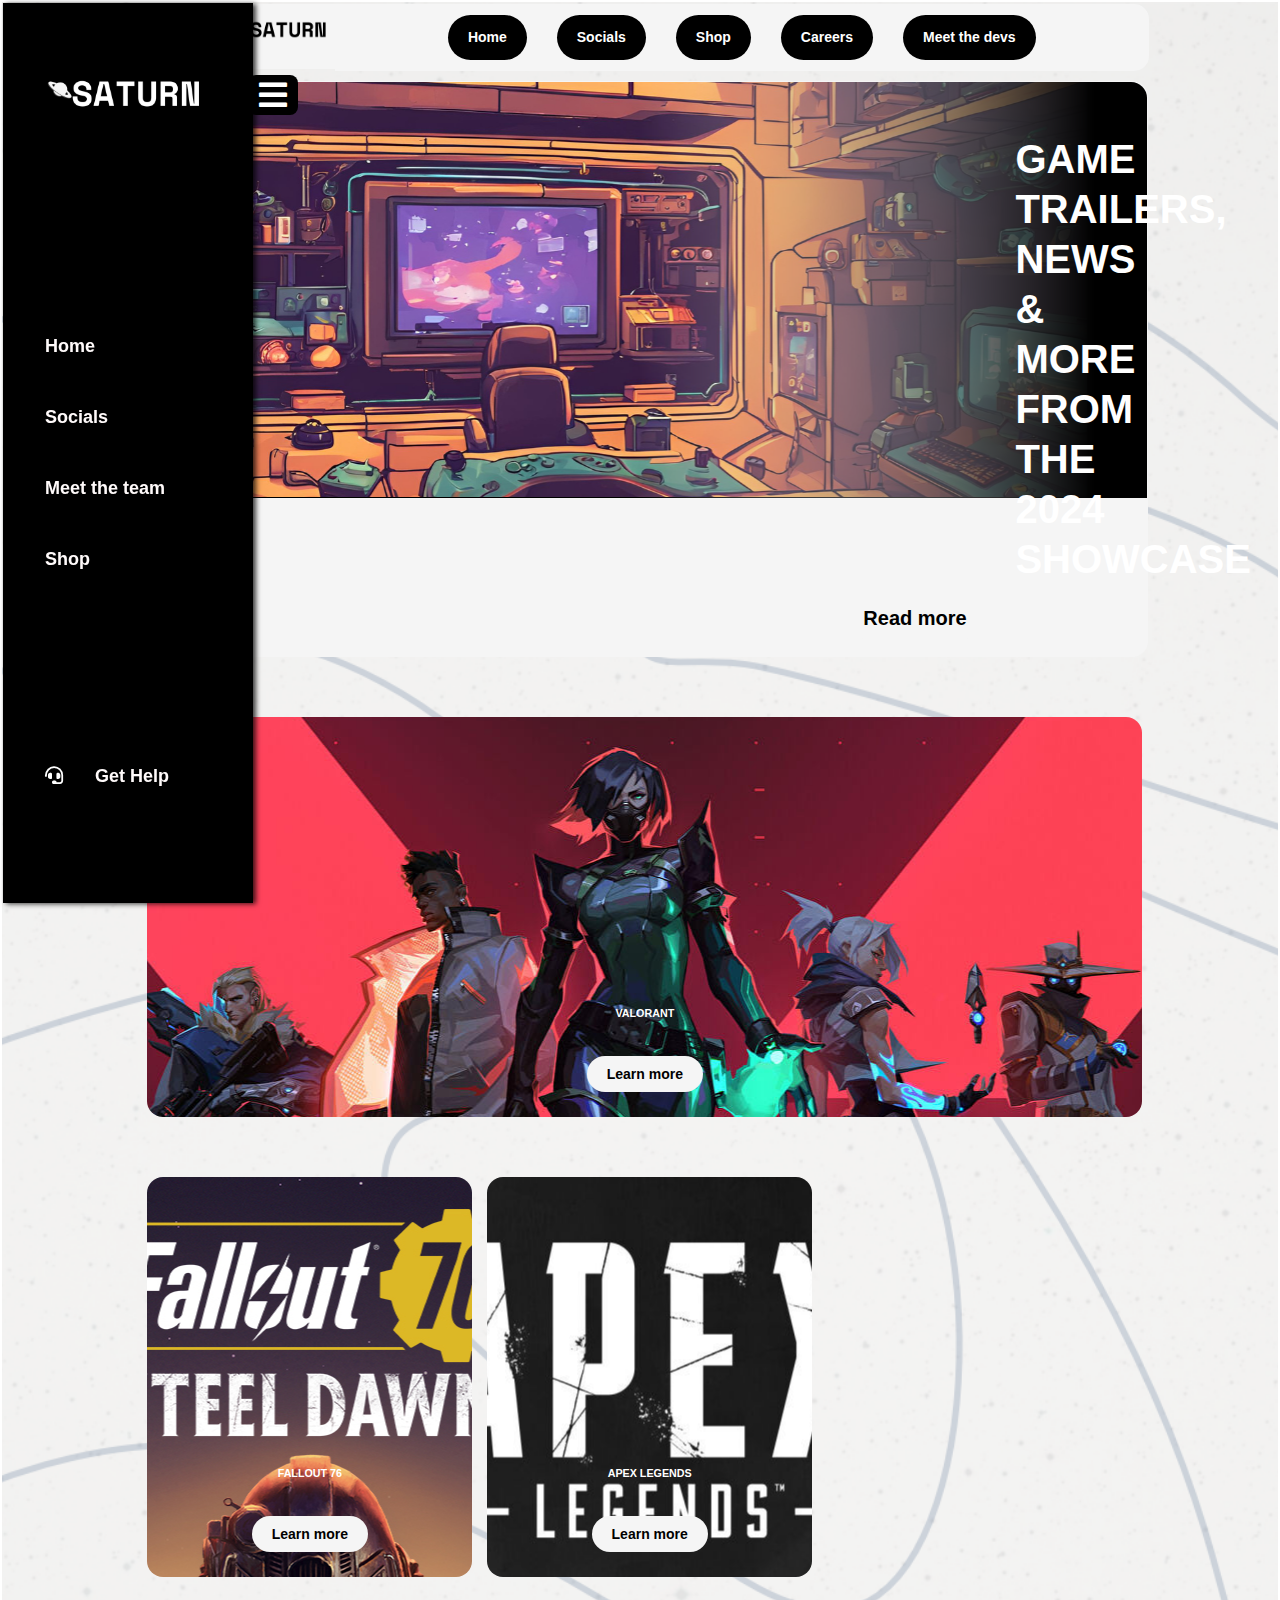
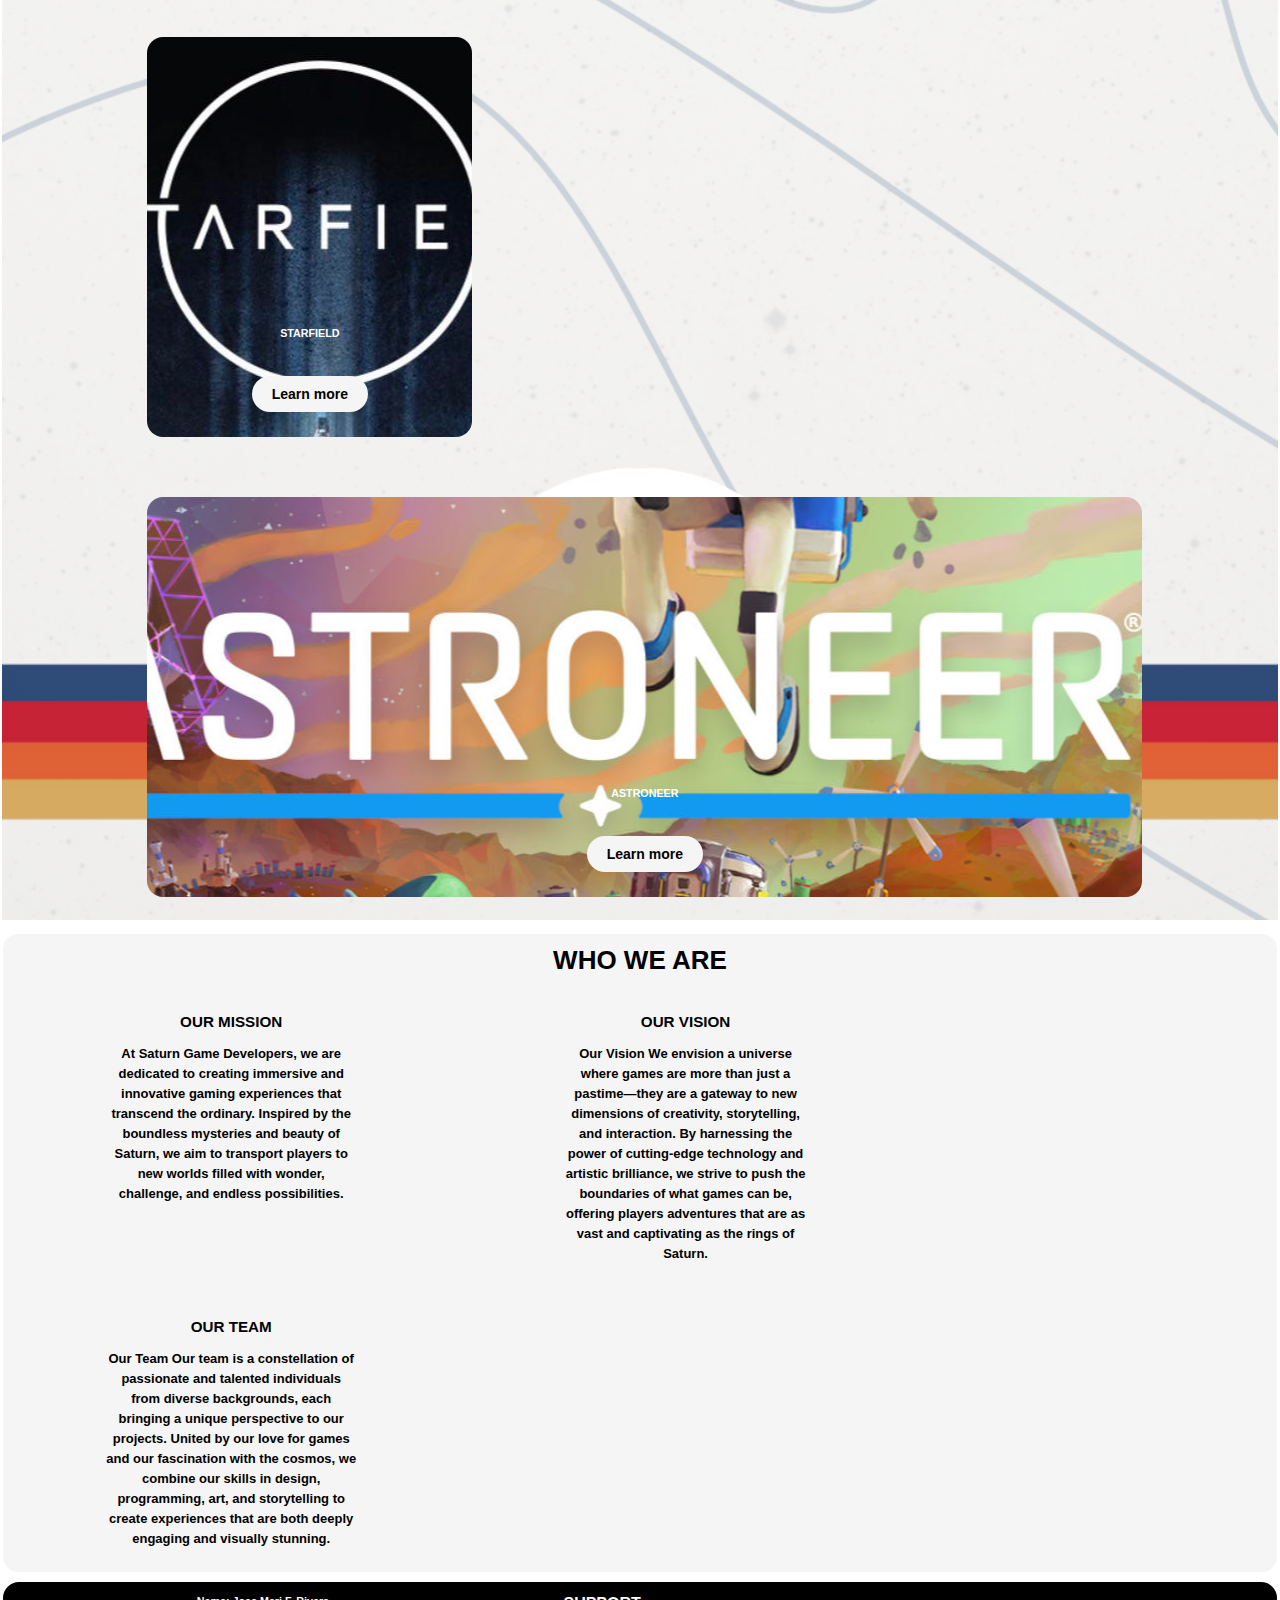
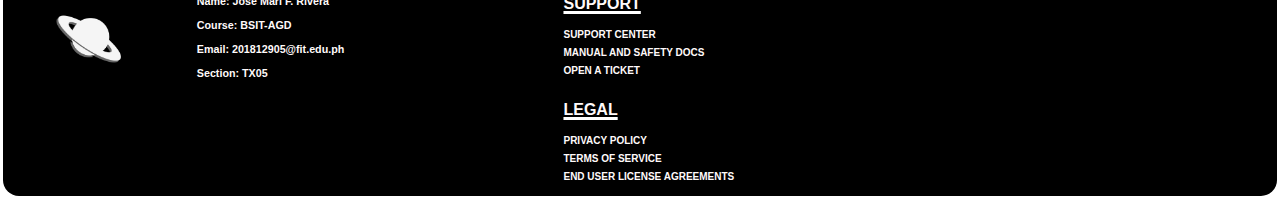
<file: index.html>
<!DOCTYPE html>

<html lang="eng">
    <head>
        <meta charset="UTF-8">
        <title>Layout-With-Logo(Rivera,Jose Mari F.)</title>
        <link rel="stylesheet" href="style.css">
        <link rel="stylesheet" href="https://pro.fontawesome.com/releases/v5.10.0/css/all.css">

    </head>
    <body>
      <section class="bg-section">
                  
        <input type="checkbox" id="toggler"/>
        <aside class="aside-wrapper">
          <h1 class="logo-text"><span><a href="index.html"><image id="img-div" src="SATURN_Logo3.png" width="100%"></image> </a></span> <label for="toggler">
            <i class="fas fa-bars sidebar-toggle"></i></label></h1>
        
          <ul>
            <li><a href="index.html">Home</a><br></li>
            <li><a href="about.html">Socials</a><br></li>
            <li><a href="#">Meet the team</a><br></li>
            <li><a href="games.html">Shop</a><br></li>
          </ul>
        
          <ul>
            <li><i class="fas fa-headset"></i><a href="#">Get Help</a></li>
          </ul>
        </aside>
        <div id="wrapper-div">
            <div id="logo-div">
                <a href="index.html"><image id="img-div" src="Saturn_Logo2.png" width="100%"></image> </a>
            </div>
    
            <div id="nav-div">
                <a href="index.html">Home</a>
                <a href="about.html">Socials</a>
                <a href="games.html">Shop</a>
                <a href="">Careers</a>
                <a href="">Meet the devs</a>
            </div>

        </div>

    <div id="wrapper-div">
        <div id="main-div" class="clearfix">

            <div id="bodyarea-div">
                <div id="bodyarea-div" class="news">
                    <h1>GAME TRAILERS, NEWS & <br> MORE FROM THE 2024 SHOWCASE</h1>
                    <a href="#"> Read more</a>
                </div>

            </div>

            <div id="bodyarea-div" class="box">
                <h6>VALORANT</h6>
                <a href="#">Learn more</a>
            </div>

            <div id="bodyarea-div" class="box">
                <h6>FALLOUT 76</h6>
                <a href="#">Learn more</a>
            </div>

            <div id="bodyarea-div" class="box">
                <h6>APEX LEGENDS</h6>
                <a href="#">Learn more</a>
            </div>

            <div id="bodyarea-div" class="box">
                <h6>STARFIELD</h6>
                <a href="#">Learn more</a>
            </div>

            <div id="bodyarea-div" class="box">
                <h6>ASTRONEER</h6>
                <a href="#">Learn more</a>
            </div>
            
        </div>
        

    </div>

    <div id="about-div" class="clearfix">
        <h1>WHO WE ARE</h1>
        <div id="about-div"  class="p1">
        <h3>OUR MISSION</h3>
        <p>
            At Saturn Game Developers, we are dedicated to creating 
            immersive and innovative gaming experiences that transcend the ordinary. Inspired by the boundless mysteries and beauty of Saturn,
             we aim to transport players to new worlds filled with wonder, challenge, and endless possibilities.</p>
        </div>
        <div id="about-div" class="p1" >
        <h3 >OUR VISION</h3>
        <p>Our Vision
            We envision a universe where games are more than just a pastime—they are a 
            gateway to new dimensions of creativity, storytelling, and interaction. By harnessing the power of cutting-edge technology and 
            artistic brilliance, we strive to push the boundaries of what games can be, offering players adventures that are as vast and 
            captivating as the rings of Saturn. </p>
        </div>
        <div id="about-div" class="p1">
        <h3 >OUR TEAM</h3>
        <p >Our Team
            Our team is a constellation of passionate and talented individuals from diverse backgrounds, each bringing a unique perspective to 
            our projects. United by our love for games and our fascination with the cosmos, we combine our skills in design, programming, art, 
            and storytelling to create experiences that are both deeply engaging and visually stunning.</p>
        </div>
    </div>

    <div id="footer-div" class="clearfix">
        <div id="footer-div" class="img-div">
        <a href="index.html"><image class ="logo"src="Footer_Logo1.png"></a>
        </div>

        <div id="footer-div" class="foot-id">
            <h6>Name: Jose Mari F. Rivera</h6>
            <h6>Course: BSIT-AGD</h6>
            <h6>Email: 201812905@fit.edu.ph</h6>
            <h6>Section: TX05</h6>
        </div>

        <div id="footer-div" class="foot-id">
            <h4>SUPPORT</h4>
            <a href="#">SUPPORT CENTER</a><br>
            <a href="#">MANUAL AND SAFETY DOCS</a><br>
            <a href="#">OPEN A TICKET</a><br>
        </div>

        <div id="footer-div" class="foot-id">
            <h4>LEGAL</h4>
            <a href="#">PRIVACY POLICY</a><br>
            <a href="#">TERMS OF SERVICE</a><br>
            <a href="#">END USER LICENSE AGREEMENTS</a>
        </div> 

    </div>
    </section>
    
    </body>
</html>
</file>
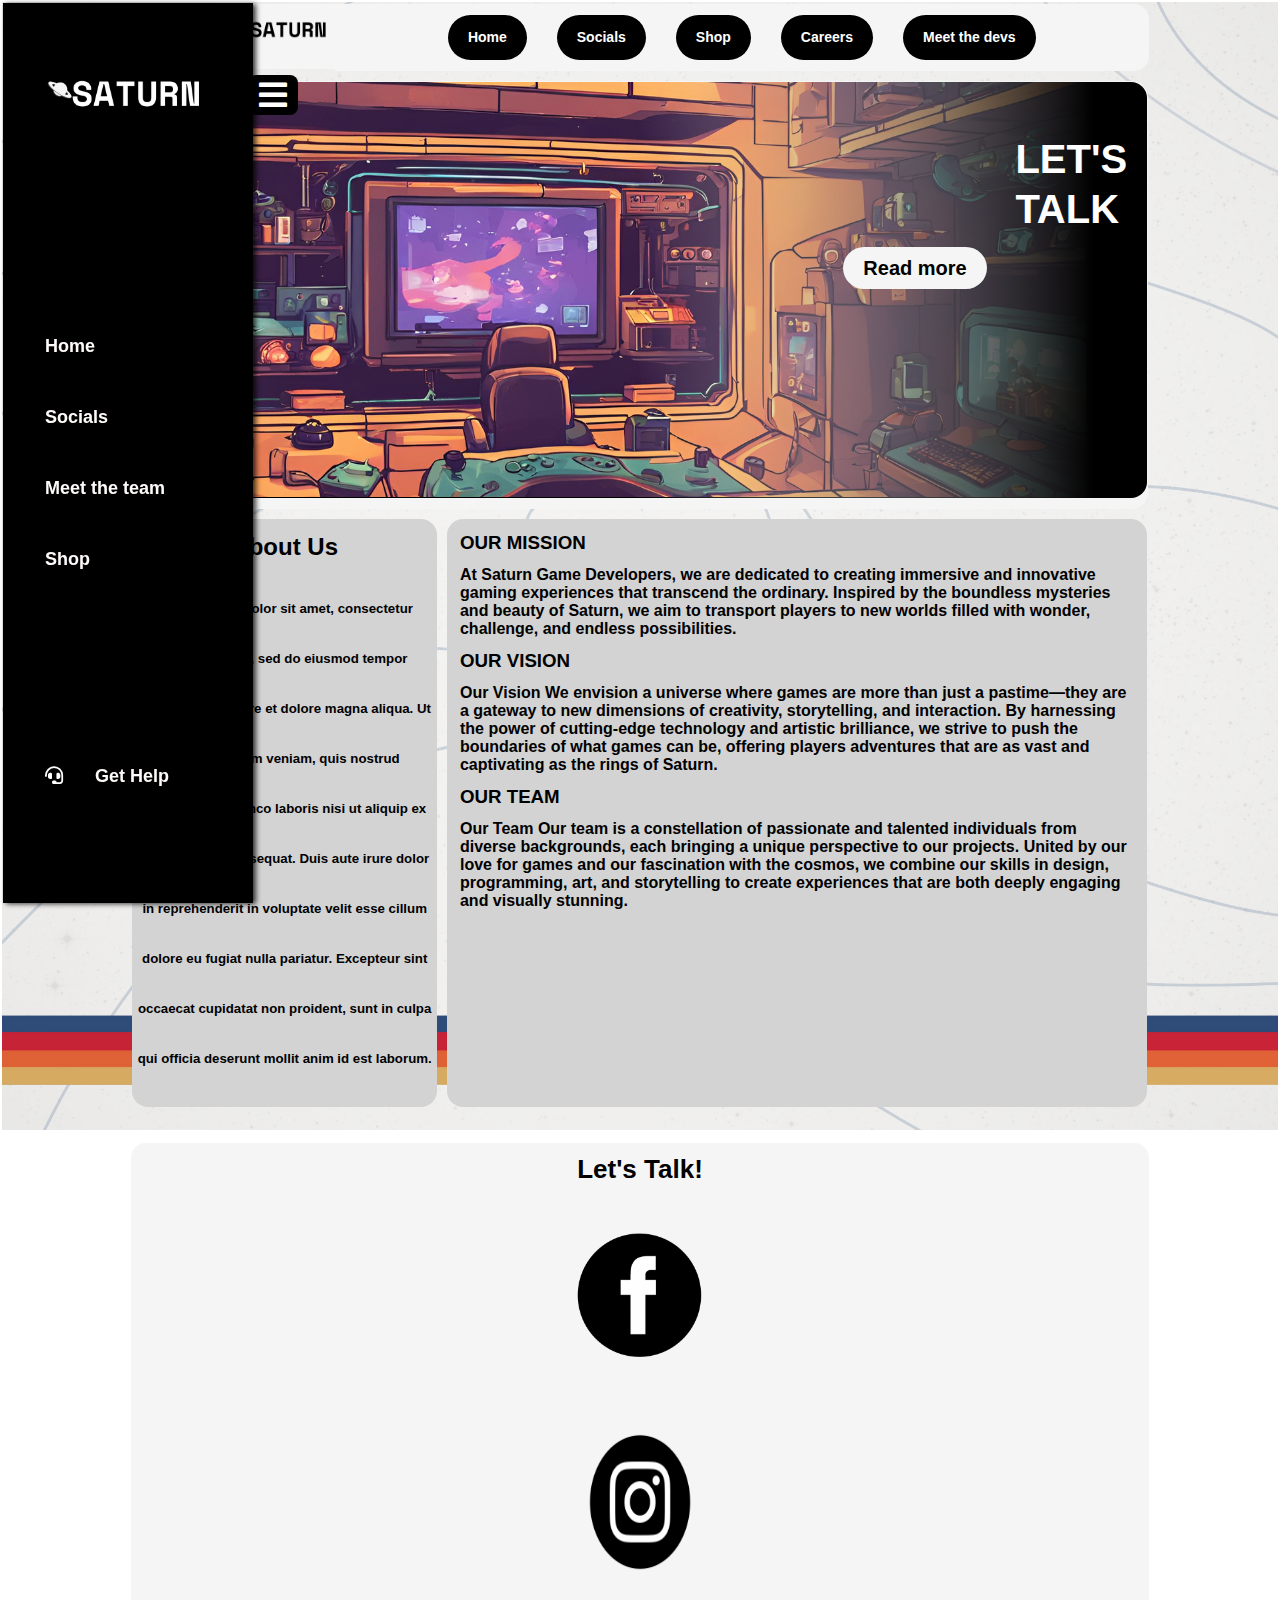
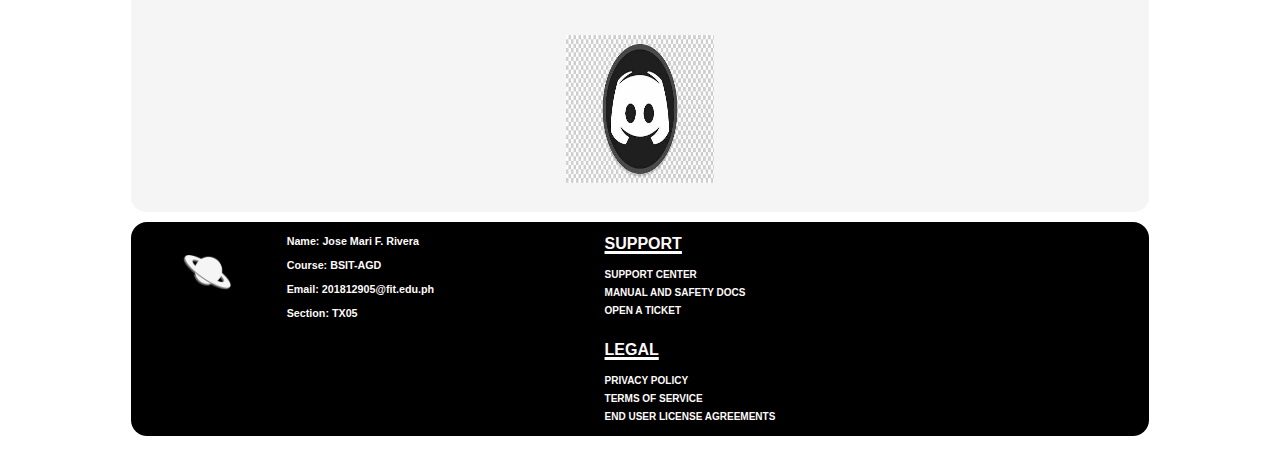
<file: about.html>
<!DOCTYPE html>

<html lang="eng">
    <head>
        <meta charset="UTF-8">
        <title>Layout-With-Logo(Rivera,Jose Mari F.)</title>
        <link rel="stylesheet" href="style.css">
        <link rel="stylesheet" href="https://pro.fontawesome.com/releases/v5.10.0/css/all.css">

    </head>
    <body>
      <section class="bg-section">
                  
        <input type="checkbox" id="toggler"/>
        <aside class="aside-wrapper">
          <h1 class="logo-text"><span><a href="index.html"><image id="img-div" src="SATURN_Logo3.png" width="100%"></image> </a></span> <label for="toggler">
            <i class="fas fa-bars sidebar-toggle"></i></label></h1>
        
          <ul>
            <li><a href="/html/index.html">Home</a><br></li>
            <li><a href="/html/about.html">Socials</a><br></li>
            <li><a href="#">Meet the team</a><br></li>
            <li><a href="/html/games.html">Shop</a><br></li>
          </ul>
        
          <ul>
            <li><i class="fas fa-headset"></i><a href="#">Get Help</a></li>
          </ul>
        </aside>
        <div id="wrapper-div">
            <div id="logo-div">
                <a href="index.html"><image id="img-div" src="Saturn_Logo2.png" width="100%"></image> </a>
            </div>
    
            <div id="nav-div">
                <a href="index.html">Home</a>
                <a href="about.html">Socials</a>
                <a href="games.html">Shop</a>
                <a href="">Careers</a>
                <a href="">Meet the devs</a>
            </div>

        </div>

    <div id="wrapper-div">
        <div id="main-div" class="clearfix">

            <div id="bodyarea-div">
                <div id="bodyarea-div" class="news">
                    <h1>LET'S TALK</h1>
                    <a href="#"> Read more</a>
                </div>

            </div>

            <div id="bodyarea-div" class="about-page">
                    <div class="about-box">
                        <h2>About Us</h2>
                        <h5>Lorem ipsum dolor sit amet, consectetur adipiscing elit, sed do eiusmod tempor incididunt ut labore et dolore magna aliqua. Ut enim ad minim veniam, quis nostrud exercitation ullamco laboris nisi ut aliquip ex ea commodo consequat. Duis aute irure dolor in reprehenderit in voluptate velit esse cillum dolore eu fugiat nulla pariatur. Excepteur sint occaecat cupidatat non proident, sunt in culpa qui officia deserunt mollit anim id est laborum.</h5>
                    </div>

        </div>
        
        <div class="outside-box">
            <h3>OUR MISSION</h3>
                <p>
                    At Saturn Game Developers, we are dedicated to creating 
                    immersive and innovative gaming experiences that transcend the ordinary. Inspired by the boundless mysteries and beauty of Saturn,
                     we aim to transport players to new worlds filled with wonder, challenge, and endless possibilities.</p></h2>

            <h3 >OUR VISION</h3>
                    <p>Our Vision
                         We envision a universe where games are more than just a pastime—they are a 
                         gateway to new dimensions of creativity, storytelling, and interaction. By harnessing the power of cutting-edge technology and 
                         artistic brilliance, we strive to push the boundaries of what games can be, offering players adventures that are as vast and 
                         captivating as the rings of Saturn. </p>
                         
            <h3 >OUR TEAM</h3>
            <p >Our Team
                            Our team is a constellation of passionate and talented individuals from diverse backgrounds, each bringing a unique perspective to 
                            our projects. United by our love for games and our fascination with the cosmos, we combine our skills in design, programming, art, 
                            and storytelling to create experiences that are both deeply engaging and visually stunning.</p>
        </div>


    </div>

    <div id="about-div" class="clearfix">
        <h1>Let's Talk!</h1>
        <div id="about-div"  class="about-p1">
            <a href=""><image src="FB.png" width="150px" height="150px"></image></a>
        </div>
        <div id="about-div" class="about-p1" >
            <a href=""><image src="IG.png" width="150px" height="150px"></image></a>
        </div>
        <div id="about-div" class="about-p1">
            <a href=""><image src="Disc.jfif" width="150px" height="150px"></image></a>
        </div>
    </div>

    <div id="footer-div" class="clearfix">
        <div id="footer-div" class="img-div">
        <a href="index.html"><image class ="logo"src="Footer_Logo1.png"></a>
        </div>

        <div id="footer-div" class="foot-id">
            <h6>Name: Jose Mari F. Rivera</h6>
            <h6>Course: BSIT-AGD</h6>
            <h6>Email: 201812905@fit.edu.ph</h6>
            <h6>Section: TX05</h6>
        </div>

        <div id="footer-div" class="foot-id">
            <h4>SUPPORT</h4>
            <a href="#">SUPPORT CENTER</a><br>
            <a href="#">MANUAL AND SAFETY DOCS</a><br>
            <a href="#">OPEN A TICKET</a><br>
        </div>

        <div id="footer-div" class="foot-id">
            <h4>LEGAL</h4>
            <a href="#">PRIVACY POLICY</a><br>
            <a href="#">TERMS OF SERVICE</a><br>
            <a href="#">END USER LICENSE AGREEMENTS</a>
        </div> 

    </div>
    </section>
    
    </body>
</html>
</file>
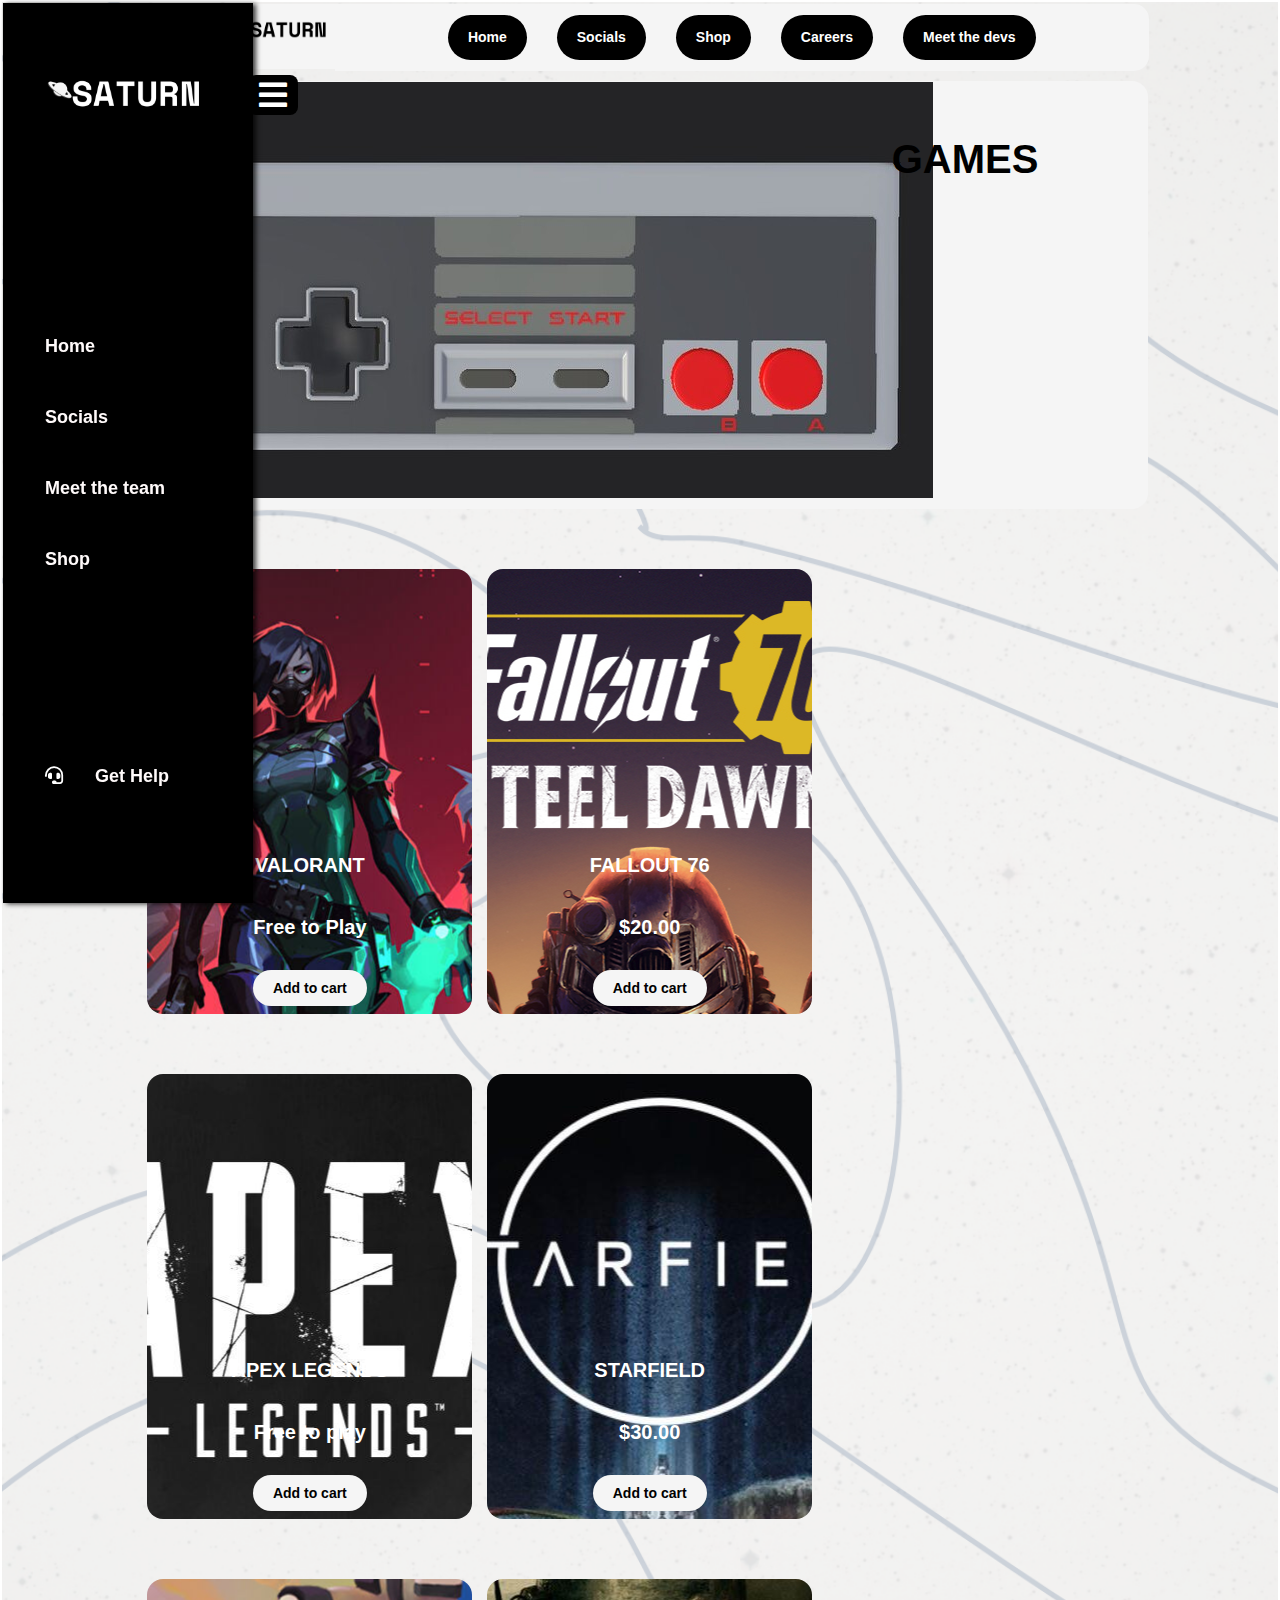
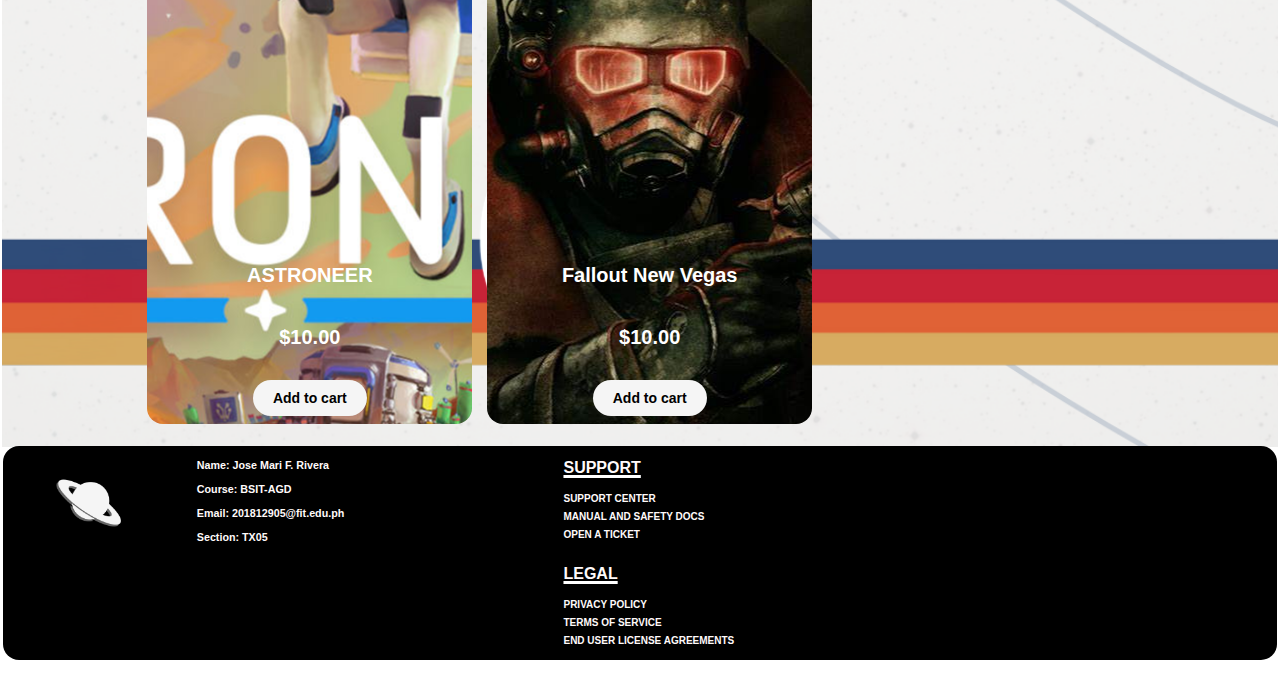
<file: games.html>
<!DOCTYPE html>

<html lang="eng">
    <head>
        <meta charset="UTF-8">
        <title>Layout-With-Logo(Rivera,Jose Mari F.)</title>
        <link rel="stylesheet" href="style.css">
        <link rel="stylesheet" href="https://pro.fontawesome.com/releases/v5.10.0/css/all.css">

    </head>
    <body>
      <section class="bg-section">
                  
        <input type="checkbox" id="toggler"/>
        <aside class="aside-wrapper">
          <h1 class="logo-text"><span><a href="index.html"><image id="img-div" src="SATURN_Logo3.png" width="100%"></image> </a></span> <label for="toggler">
            <i class="fas fa-bars sidebar-toggle"></i></label></h1>
        
          <ul>
            <li><a href="index.html">Home</a><br></li>
            <li><a href="about.html">Socials</a><br></li>
            <li><a href="#">Meet the team</a><br></li>
            <li><a href="games.html">Shop</a><br></li>
          </ul>
        
          <ul>
            <li><i class="fas fa-headset"></i><a href="#">Get Help</a></li>
          </ul>
        </aside>
        <div id="wrapper-div">
            <div id="logo-div">
                <a href="index.html"><image id="img-div" src="Saturn_Logo2.png" width="100%"></image> </a>
            </div>
    
            <div id="nav-div">
                <a href="index.html">Home</a>
                <a href="about.html">Socials</a>
                <a href="games.html">Shop</a>
                <a href="">Careers</a>
                <a href="">Meet the devs</a>
            </div>

        </div>

    <div id="wrapper-div">
        <div id="main-div" class="clearfix">

            <div id="bodyarea-div">
                <div id="bodyarea-div" class="games-header">
                    <h1>GAMES</h1>

                </div>

            </div>

            <div id="bodyarea-div" class="games-page">
                <h6>VALORANT</h6>
                <h6>Free to Play</h6>
                <a href="#">Add to cart</a>
            </div>

            <div id="bodyarea-div" class="games-page">
                <h6>FALLOUT 76</h6>
                <h6>$20.00</h6>
                <a href="#">Add to cart</a>
            </div>

            <div id="bodyarea-div" class="games-page">
                <h6>APEX LEGENDS</h6>
                <h6>Free to play</h6>
                <a href="#">Add to cart</a>
            </div>

            <div id="bodyarea-div" class="games-page">
                <h6>STARFIELD</h6>
                <h6>$30.00</h6>
                <a href="#">Add to cart</a>
            </div>

            <div id="bodyarea-div" class="games-page">
                <h6>ASTRONEER</h6>
                <h6>$10.00</h6>
                <a href="#">Add to cart</a>
            </div>
            
            <div id="bodyarea-div" class="games-page">
                <h6>Fallout New Vegas</h6>
                <h6>$10.00</h6>
                <a href="#">Add to cart</a>
            </div>

        </div>
        

    </div>


    <div id="footer-div" class="clearfix">
        <div id="footer-div" class="img-div">
        <a href="index.html"><image class ="logo"src="Footer_Logo1.png"></a>
        </div>

        <div id="footer-div" class="foot-id">
            <h6>Name: Jose Mari F. Rivera</h6>
            <h6>Course: BSIT-AGD</h6>
            <h6>Email: 201812905@fit.edu.ph</h6>
            <h6>Section: TX05</h6>
        </div>

        <div id="footer-div" class="foot-id">
            <h4>SUPPORT</h4>
            <a href="#">SUPPORT CENTER</a><br>
            <a href="#">MANUAL AND SAFETY DOCS</a><br>
            <a href="#">OPEN A TICKET</a><br>
        </div>

        <div id="footer-div" class="foot-id">
            <h4>LEGAL</h4>
            <a href="#">PRIVACY POLICY</a><br>
            <a href="#">TERMS OF SERVICE</a><br>
            <a href="#">END USER LICENSE AGREEMENTS</a>
        </div> 

    </div>
    </section>
    
    </body>
</html>
</file>
<file: style.css>
*{
    margin:0px;
    padding: 1px;
    box-sizing: border-box;
    font-family:'Lucida Sans', 'Lucida Sans Regular', 'Lucida Grande', 'Lucida Sans Unicode', Geneva, Verdana, sans-serif;
    margin-bottom: 10px;
    font-weight: 600;
}

aside {
    width: 250px;
    height: 100vh;
    background: rgb(0, 0, 0);
    position: fixed;
    color: #ffffff;
    display: flex;
    flex-direction: column;
    justify-content: space-around;
    box-shadow: 3px 1px 5px 0px rgba(0, 0, 0, 0.75)
  }
  
a, a:link, a:visited {
      color: #FFFAFA;
      text-decoration: none;
    }
  
aside a:hover{
    color: #585858;
    padding: 8px 20px;
}

  aside ul li {
    list-style: none;
    font-size: 18px;
    padding: 20px 0;
  }
  
  aside ul li .fas {
    width: 50px;
  }
  
  .aside-wrapper {
    padding: 0 40px;
    box-sizing: border-box;
  
  }
  
  .logo-text {
    font-size: 32px;
    position: relative;
  }
  
  .sidebar-toggle {
    position: absolute;
    top: 5px;
    left: 205px;
    background: rgb(0, 0, 0);
    padding: 4px 11px;
    border-radius: 8px;
    cursor: pointer;
  }
  
  input {
    display: none;
  }
  
  input:checked ~ aside {
    left: -250px;
  }

#headerbanner-div{
    width: 100%;
    padding-left: 10%;
    padding-right: 10%;
    margin-bottom: 10px;
}

#logo-div{
    width: 20%;
    min-height: 65px;
    background-color: #f5f5f5;
    line-height: 19px;
    padding-top: 12px;
    padding-left: 10%;
    float: left;
    margin-bottom: 10px;
    border-top-left-radius: 15px; border-bottom-left-radius: 15px;
}


#nav-div{
    width: 80%;
    min-height:66px;
    background-color: #f5f5f5;
    float: right;
    line-height:50px; 
    display: flex;
    justify-content: center;
    column-gap: 30px;
    border-top-right-radius: 15px; border-bottom-right-radius: 15px;

}

#nav-div a {
    box-shadow: none;
    outline: none;
    background-color: #000000;
    line-height: 25px;
    color:#ffffff;
    font-size: 14px;
    margin-top: 10px;
    padding: 10px 20px;
    border-radius: 50px;
    text-decoration: none;
}

#nav-div a:hover{
    background-color: #585858;
    padding: 8px 20px;
    
}


#main-div{
    width: 100%;
}


#main-div .news{
    width: 100%;
    background: url(Banner_News.png) no-repeat;
    min-height: 416px;
    margin-left: 15px;
}

#main-div .games-header{
    width: 100%;
    background: url(GamesHeader.jpg) no-repeat;
    min-height: 416px;
    margin-left: 15px;
    
}

#main-div .news h1{
    color: #ffffff;
    text-align: left;
    margin-left: 880px;
    margin-top: 50px;
}

#main-div .games-header h1{
    color: #000000;
    text-align: Center;
    margin-left: 650px;
    margin-top: 50px;
}

#main-div .news a{
    color: #ffffff;
    text-align: left;
    margin-left:550px;
    margin-top: 50px;
    font-size: 20px;
    box-shadow: none;
    outline: none;
    background-color: #f5f5f5;
    line-height: 25px;
    color:#000;
    margin-top: 10px;
    padding: 10px 20px;
    border-radius: 50px;
    text-decoration: none;
    
}



#main-div .box{
    width: 40%;
    min-height: 400px;
    background-color: #f5f5f5;
    float: left;
    margin-left: 15px;
    margin-top: 50px;
    text-align: center;
}


#bodyarea-div .about-box{
    width: 100%;
    min-height: 400px;
    background-color: lightgray;
    float: left;
    border-radius: 16px;
}

.outside-box{
    width: 69%;
    margin-left: 10px;
    min-height: 588px;
    border-radius: 16px;
    padding: 12px;
    background-color: lightgray;
    float: left;
}


#main-div .box:nth-child(2){
    width: 98%;
    background: url(valorant.jfif) no-repeat center;
    padding-top: 270px;
    text-align: center;
    color: #ffffff;
}

#main-div .box:nth-child(3){
    width: 32%;
    background: url(Fallout76.jpg) no-repeat center top;
    padding-top: 270px;
    text-align: center;
    color: #ffffff;
}

#main-div .box:nth-child(4){
    width: 32%;
    background: url(Apex.jpg)no-repeat center; 
    padding-top: 270px;
    text-align: center;
    color: #ffffff;
}

#main-div .box:nth-child(5){
    width: 32%;
    background: url(SOS.jpg) center top;
    padding-top: 270px;
    text-align: center;
    color: #ffffff;
}



#main-div .box:nth-child(6){
    width: 98%;
    background: url(Astroneer.jpg)center;
    padding-top: 270px;
    text-align: center;
    color: #ffffff;
}


#main-div .box:nth-child(n+1):nth-child(-n+6) a{
    box-shadow: none;
    outline: none;
    background-color: #f5f5f5;
    line-height: 25px;
    color:#000;
    font-size: 14px;
    margin-top: 10px;
    padding: 10px 20px;
    border-radius: 50px;
    text-decoration: none;
}


#main-div .games-page{
    width: 40%;
    min-height: 400px;
    background-color: #f5f5f5;
    float: left;
    margin-left: 15px;
    margin-top: 50px;
    text-align: center;
}


#main-div .games-page:nth-child(2){
    width: 32%;
    background: url(valorant.jfif) no-repeat center;
    padding-top: 270px;
    text-align: center;
    color: #ffffff;
}

#main-div .games-page:nth-child(3){
    width: 32%;
    background: url(Fallout76.jpg) no-repeat center top;
    padding-top: 270px;
    text-align: center;
    color: #ffffff;
}

#main-div .games-page:nth-child(4){
    width: 32%;
    background: url(Apex.jpg)no-repeat center; 
    padding-top: 270px;
    text-align: center;
    color: #ffffff;
}

#main-div .games-page:nth-child(5){
    width: 32%;
    background: url(SOS.jpg) center top;
    padding-top: 270px;
    text-align: center;
    color: #ffffff;
}



#main-div .games-page:nth-child(6){
    width: 32%;
    background: url(Astroneer.jpg)center;
    padding-top: 270px;
    text-align: center;
    color: #ffffff;
}

#main-div .games-page:nth-child(7){
    width: 32%;
    background: url(fnv.jfif)center;
    padding-top: 270px;
    text-align: center;
    color: #ffffff;
}


#main-div .games-page:nth-child(n+1):nth-child(-n+7) a{
    box-shadow: none;
    outline: none;
    background-color: #f5f5f5;
    line-height: 25px;
    color:#000;
    font-size: 14px;
    margin-top: 10px;
    padding: 10px 20px;
    border-radius: 50px;
    text-decoration: none;
}

#main-div .games-page:nth-child(n+1):nth-child(-n+7) a:hover{
    background-color: #000000;
    color: #f5f5f5;
    font-size: 14px;
    border-radius: 50px;
    text-decoration: none;
    transition: 0.3s background-color;
}


#main-div .games-page:nth-child(n+1):nth-child(-n+7)  h6{
font-size: 20px;

}


.clearfix::after{
    content:"";
    display: block;
    clear: both;
}


#bodyarea-div{
    width: 100%;
    min-height: 50px;
    background-color: #f5f5f5;
    text-align: center;
    line-height: 50px;
    float: right;
    border-radius: 16px;
    
}

#bodyarea-div h1{
    font-size: 40px;
    
}

#bodyarea-div .news a:hover{
    background-color: #6b6b6b;
    color: #f5f5f5;
    transition: 0.3s background-color;
}


#about-div{
    width: 100%;
    min-height: 50px;
    background-color: #f5f5f5;
    text-align: center;
    line-height: 20px;
    float: left;
    border-radius: 15px;
    font-size: 13px;
    padding-top: 15px;
    margin-top: 15px;
}

#about-div .p1{
    width: 100%;
    margin-left: 100px;
    margin-right: 50px;
}

#about-div .p1:nth-child(2),
#about-div .p1:nth-child(3){
    width: 20%;
    margin-right: 100px;
}

#about-div .p1:nth-child(4),
#about-div .p1:nth-child(5){
    width: 20%;
}    

#main-div .about-page{
    width: 30%;
    min-height: 400px;
    background-color: lightgray;
    float: left;
}


.clearfix::after{
    content:"";
    display: block;
    clear: both;
}


#wrapper-div{
    width: 80%;
    margin:auto;
    background-color: #f5f5f500;
    border-radius: 16px;
}


.bg-section{
    background: url(background.png) no-repeat center;
    background-color: #000;
    background-size: cover;
    width: 100%;
}

#footer-div{
    width: 100%;
    min-height: 20px;
    background-color: #000000;
    float: left;
    border-radius: 16px;
}

#footer-div h6, h4{
    color: #FFFAFA;
    
}

#footer-div h4{
    text-decoration:underline;
	text-decoration-style: solid;
	text-decoration-color: #ffffff;
	text-decoration-thickness: 3px;
}

#footer-div .foot-id{
    width: 100%;
    margin-top: 10px;
    margin-right:125px;
    text-align: left;
}

#footer-div .logo{
    width: 50%;
    height: 50%;
    padding-top: 30px;

}

#footer-div .img-div{
    width: 15%;
    padding-left: 48px;
}

#footer-div .foot-id:nth-child(1),
#footer-div .foot-id:nth-child(2),
#footer-div .foot-id:nth-child(3),
#footer-div .foot-id:nth-child(4){
    width: 19%;

}


#footer-div a{
    font-size: 10px;
}

#footer-div a:hover{
    color: #585858;
    
}
</file>
